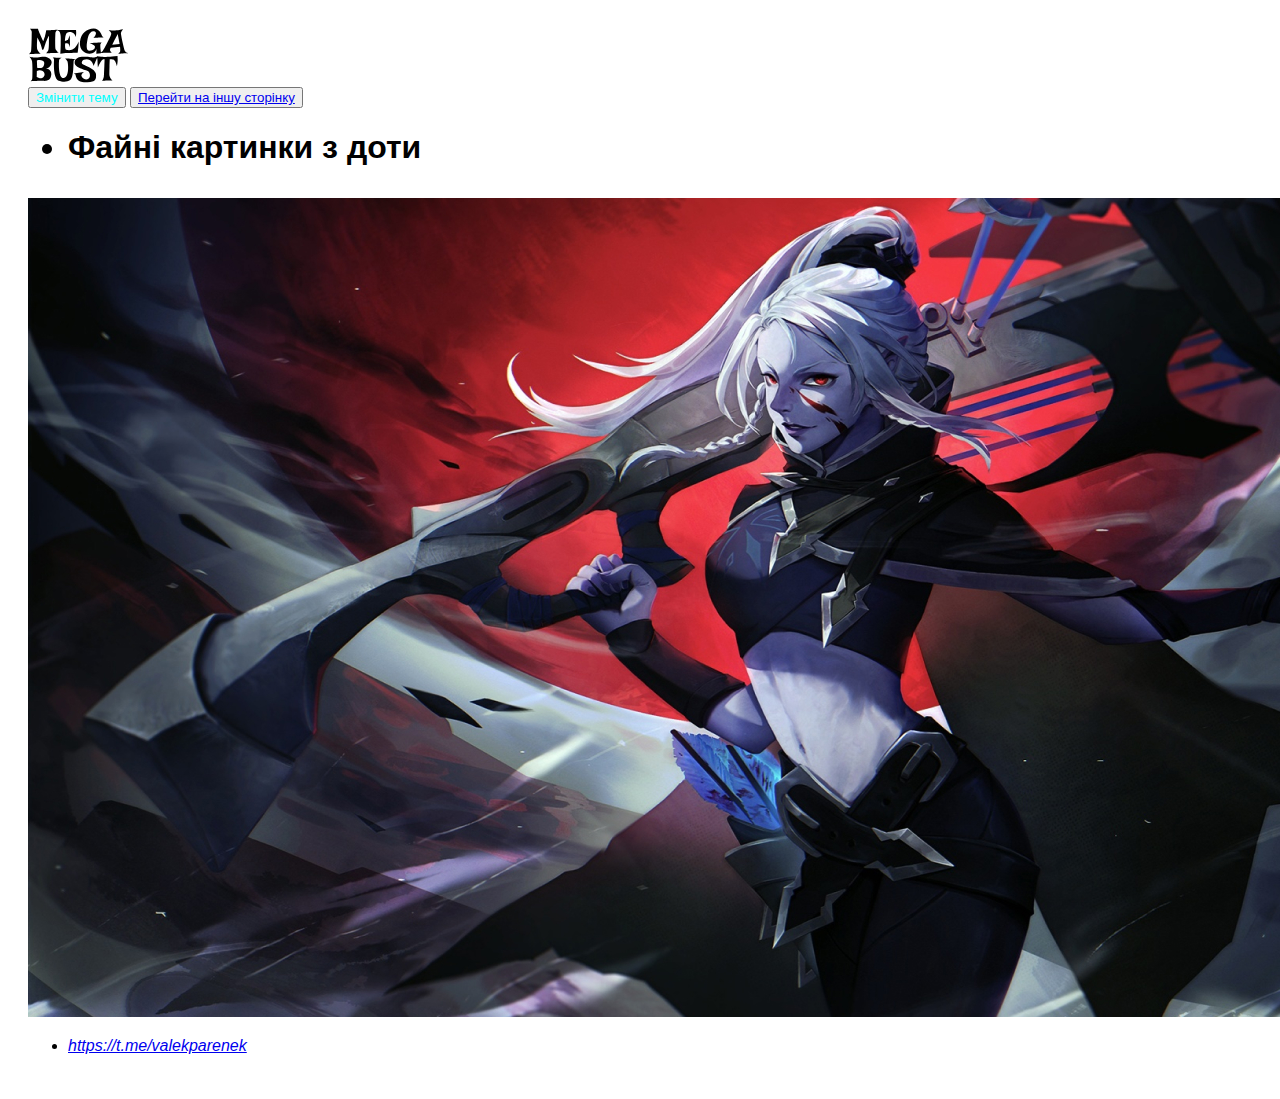
<file: Proba.html>
<!DOCTYPE html>
<html lang="uk">
<head>
    <meta charset="UTF-8">
    <meta name="viewport" content="width=device-width, initial-scale=1.0">
    <title>Document</title>
</head>
<body>
        <img src="./photo/megabust.svg" alt="Справжній буст">
<header> 
</header>
</head>

<style>
    body {
        transition: background-color 0.5s;
        font-family: Arial, sans-serif;
        padding: 20px;
    }

    .dark-theme {
        background-color: #1a1a1a;
        color: #fff;
    }
</style>


<body>
    <button style="color: aqua;" onclick="toggleTheme()">Змінити тему</button>

    <script>
        function toggleTheme() {
            document.body.classList.toggle('dark-theme');
        }
    </script>

    <button><a href="./index.html">Перейти на іншу сторінку</a></button>
<ul>
    <h1>
        <li>
            Файні картинки з доти
        </li>
    </h1>
</ul>
       
    <section>
    </section>

    <img style="margin-top: 10px;" src="./photo/image 1.jpg" alt="Файна дровка">

        <section>
            <address>
                <ul>
                    <li><a href="https://t.me/valekparenek" target="_blank">https://t.me/valekparenek</a></li>
                </ul>
            </address>
        </section>
</body>
</html>
</file>
